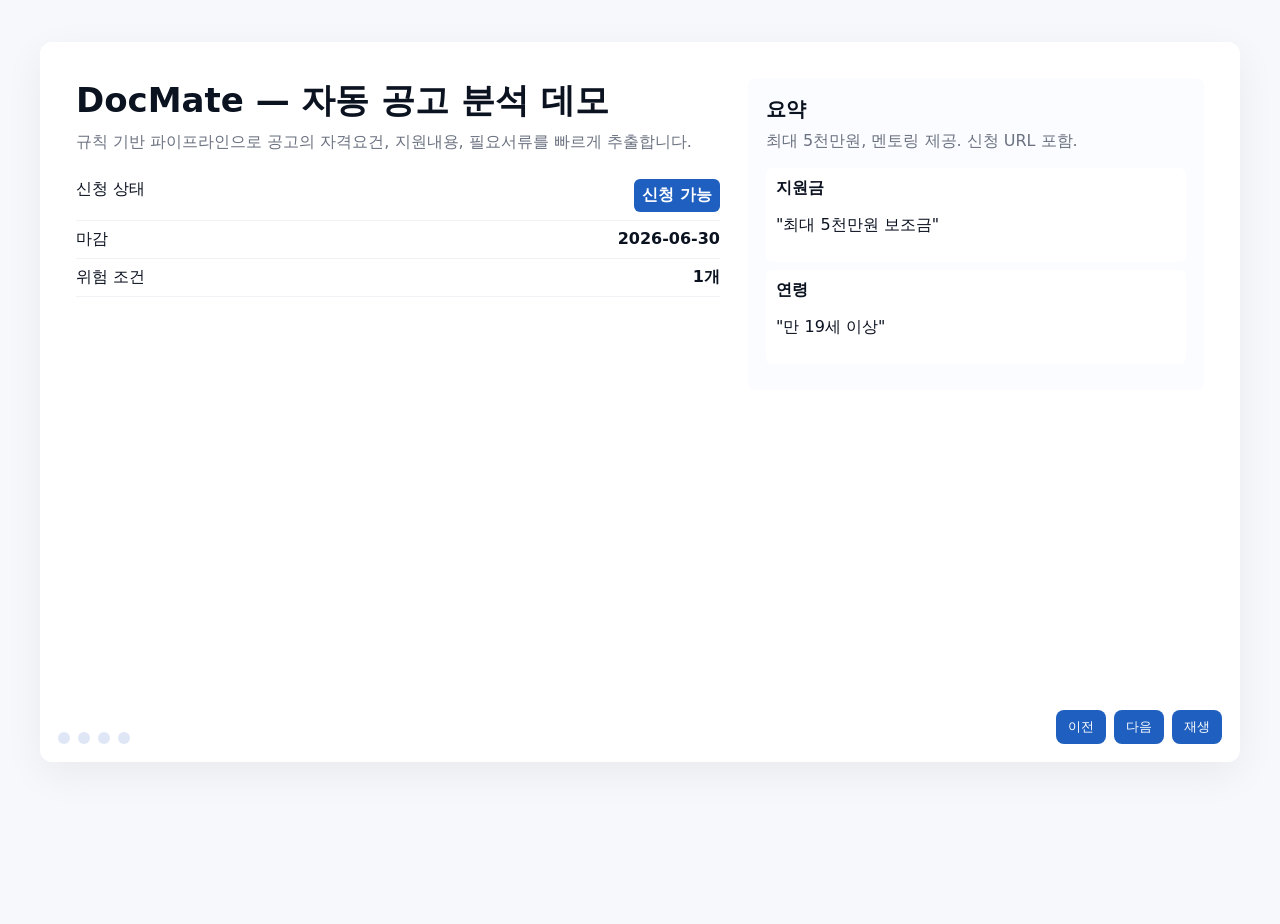
<file: frontend/presentation.html>
<!doctype html>
<html lang="ko">
<head>
  <meta charset="utf-8" />
  <meta name="viewport" content="width=1200,initial-scale=1" />
  <title>DocMate Presentation Mode</title>
  <style>
    :root{--bg:#f6f8fb;--card:#ffffff;--muted:#6b7280;--accent:#1f5fbf}
    html,body{height:100%;margin:0;background:var(--bg);font-family:Inter,system-ui,-apple-system,Segoe UI,Roboto,'Noto Sans KR',sans-serif;color:#0b1220}
    .stage{width:1200px;margin:24px auto;padding:18px}
    .viewport{height:720px;background:var(--card);border-radius:12px;overflow:hidden;box-shadow:0 12px 40px rgba(4,20,40,0.06);position:relative}
    .slides{height:100%;display:flex;transition:transform 360ms ease-in-out}
    .slide{width:1200px;flex:0 0 1200px;padding:36px;box-sizing:border-box}
    .hero{display:flex;gap:28px}
    .left{flex:1}
    .right{width:420px;background:#fbfcff;border-radius:8px;padding:18px}
    h1{margin:0;font-size:34px}
    h2{margin:0 0 8px;font-size:20px}
    p.lead{color:var(--muted);margin-top:8px}
    .stat{display:flex;justify-content:space-between;padding:8px 0;border-bottom:1px solid #f0f2f5}
    .badge{display:inline-block;padding:6px 8px;background:var(--accent);color:#fff;border-radius:6px;font-weight:600}
    .evidence{margin-top:16px}
    .evidence article{padding:10px;border-radius:6px;background:#fff;margin-bottom:8px}
    .controls{position:absolute;right:18px;bottom:18px;display:flex;gap:8px}
    .btn{background:var(--accent);color:#fff;padding:8px 12px;border-radius:8px;border:none;cursor:pointer}
    .dotnav{position:absolute;left:18px;bottom:18px;display:flex;gap:8px}
    .dot{width:12px;height:12px;border-radius:6px;background:#dfe7f6}
    .dot.active{background:var(--accent)}
    /* ensure consistent rendering for GIF capture */
    img.screenshot { max-width:100%;display:block }
  </style>
</head>
<body>
  <div class="stage">
    <div class="viewport" id="viewport">
      <div class="slides" id="slides">
        <section class="slide" id="slide-1">
          <div class="hero">
            <div class="left">
              <h1>DocMate — 자동 공고 분석 데모</h1>
              <p class="lead">규칙 기반 파이프라인으로 공고의 자격요건, 지원내용, 필요서류를 빠르게 추출합니다.</p>
              <div style="margin-top:18px">
                <div class="stat"><span>신청 상태</span><strong class="badge">신청 가능</strong></div>
                <div class="stat"><span>마감</span><strong>2026-06-30</strong></div>
                <div class="stat"><span>위험 조건</span><strong>1개</strong></div>
              </div>
            </div>
            <aside class="right">
              <h2>요약</h2>
              <p class="lead">최대 5천만원, 멘토링 제공. 신청 URL 포함.</p>
              <div class="evidence">
                <article><strong>지원금</strong><p>"최대 5천만원 보조금"</p></article>
                <article><strong>연령</strong><p>"만 19세 이상"</p></article>
              </div>
            </aside>
          </div>
        </section>

        <section class="slide" id="slide-2">
          <h2>지원 대상 · 필요 자료</h2>
          <ul>
            <li>만 19세 이상</li>
            <li>창업 예정자 또는 예비창업자</li>
          </ul>
          <h3 style="margin-top:16px">필요 서류</h3>
          <ol>
            <li>사업계획서</li>
            <li>신분증 사본</li>
          </ol>
        </section>

        <section class="slide" id="slide-3">
          <h2>체크리스트</h2>
          <ul>
            <li>사업계획서 작성</li>
            <li>서류 스캔 업로드</li>
            <li>온라인 접수 링크 확인</li>
          </ul>
        </section>

        <section class="slide" id="slide-4">
          <h2>원문 근거(샘플)</h2>
          <article style="background:#fff;padding:12px;border-radius:8px">최대 5천만원 보조금이 지급됩니다. 만 19세 이상인 자.</article>
        </section>
      </div>

      <div class="dotnav" id="dotnav"></div>
      <div class="controls">
        <button class="btn" id="prev">이전</button>
        <button class="btn" id="next">다음</button>
        <button class="btn" id="play">재생</button>
      </div>
    </div>
  </div>

  <script>
    const slides = document.getElementById('slides')
    const slideCount = slides.children.length
    const dotnav = document.getElementById('dotnav')
    let index = 0
    let timer = null

    for (let i=0;i<slideCount;i++){
      const dot = document.createElement('div');dot.className='dot';dot.dataset.i=i;dotnav.appendChild(dot)
      dot.addEventListener('click',()=>{go(i)})
    }
    function renderDots(){Array.from(dotnav.children).forEach((d,i)=>d.classList.toggle('active',i===index))}
    function go(i){index=i;slides.style.transform=`translateX(${-1200*i}px)`;renderDots()}
    document.getElementById('next').addEventListener('click',()=>go((index+1)%slideCount))
    document.getElementById('prev').addEventListener('click',()=>go((index-1+slideCount)%slideCount))
    document.getElementById('play').addEventListener('click',togglePlay)

    function startAuto(interval=900){if(timer)clearInterval(timer);timer=setInterval(()=>{go((index+1)%slideCount)},interval)}
    function stopAuto(){if(timer)clearInterval(timer);timer=null}
    function togglePlay(){if(timer){stopAuto();document.getElementById('play').textContent='재생'}else{startAuto(1200);document.getElementById('play').textContent='일시정지'}}

    // Auto-start when ?auto=1 or ?gif=1
    const qs = new URLSearchParams(location.search)
    if (qs.get('auto') === '1' || qs.get('gif') === '1'){
      startAuto(1200)
    }

    // expose current slide for capture helpers
    window.__presentation = {getSlideIndex: ()=>index, go, slideCount}
  </script>
</body>
</html>
</file>
